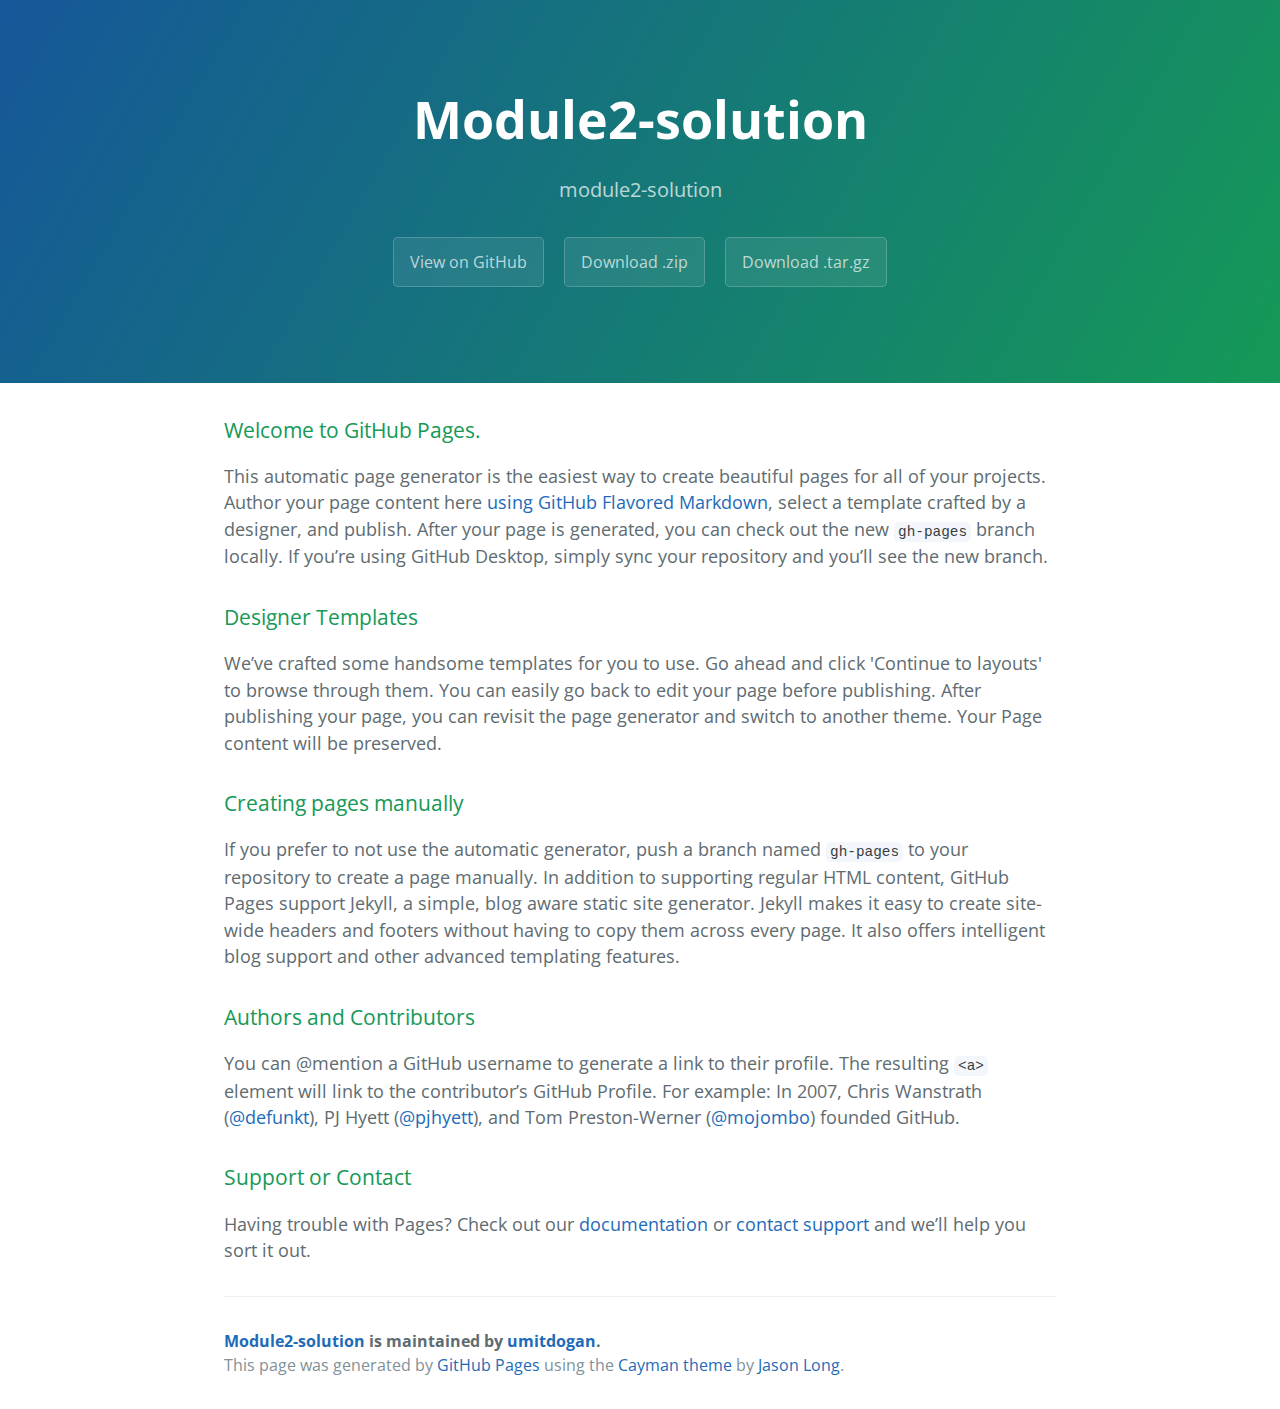
<file: index.html>
<!DOCTYPE html>
<html lang="en-us">
  <head>
    <meta charset="UTF-8">
    <title>Module2-solution by umitdogan</title>
    <meta name="viewport" content="width=device-width, initial-scale=1">
    <link rel="stylesheet" type="text/css" href="stylesheets/normalize.css" media="screen">
    <link href='https://fonts.googleapis.com/css?family=Open+Sans:400,700' rel='stylesheet' type='text/css'>
    <link rel="stylesheet" type="text/css" href="stylesheets/stylesheet.css" media="screen">
    <link rel="stylesheet" type="text/css" href="stylesheets/github-light.css" media="screen">
  </head>
  <body>
    <section class="page-header">
      <h1 class="project-name">Module2-solution</h1>
      <h2 class="project-tagline">module2-solution</h2>
      <a href="https://github.com/umitdogan/module2-solution" class="btn">View on GitHub</a>
      <a href="https://github.com/umitdogan/module2-solution/zipball/master" class="btn">Download .zip</a>
      <a href="https://github.com/umitdogan/module2-solution/tarball/master" class="btn">Download .tar.gz</a>
    </section>

    <section class="main-content">
      <h3>
<a id="welcome-to-github-pages" class="anchor" href="#welcome-to-github-pages" aria-hidden="true"><span aria-hidden="true" class="octicon octicon-link"></span></a>Welcome to GitHub Pages.</h3>

<p>This automatic page generator is the easiest way to create beautiful pages for all of your projects. Author your page content here <a href="https://guides.github.com/features/mastering-markdown/">using GitHub Flavored Markdown</a>, select a template crafted by a designer, and publish. After your page is generated, you can check out the new <code>gh-pages</code> branch locally. If you’re using GitHub Desktop, simply sync your repository and you’ll see the new branch.</p>

<h3>
<a id="designer-templates" class="anchor" href="#designer-templates" aria-hidden="true"><span aria-hidden="true" class="octicon octicon-link"></span></a>Designer Templates</h3>

<p>We’ve crafted some handsome templates for you to use. Go ahead and click 'Continue to layouts' to browse through them. You can easily go back to edit your page before publishing. After publishing your page, you can revisit the page generator and switch to another theme. Your Page content will be preserved.</p>

<h3>
<a id="creating-pages-manually" class="anchor" href="#creating-pages-manually" aria-hidden="true"><span aria-hidden="true" class="octicon octicon-link"></span></a>Creating pages manually</h3>

<p>If you prefer to not use the automatic generator, push a branch named <code>gh-pages</code> to your repository to create a page manually. In addition to supporting regular HTML content, GitHub Pages support Jekyll, a simple, blog aware static site generator. Jekyll makes it easy to create site-wide headers and footers without having to copy them across every page. It also offers intelligent blog support and other advanced templating features.</p>

<h3>
<a id="authors-and-contributors" class="anchor" href="#authors-and-contributors" aria-hidden="true"><span aria-hidden="true" class="octicon octicon-link"></span></a>Authors and Contributors</h3>

<p>You can @mention a GitHub username to generate a link to their profile. The resulting <code>&lt;a&gt;</code> element will link to the contributor’s GitHub Profile. For example: In 2007, Chris Wanstrath (<a href="https://github.com/defunkt" class="user-mention">@defunkt</a>), PJ Hyett (<a href="https://github.com/pjhyett" class="user-mention">@pjhyett</a>), and Tom Preston-Werner (<a href="https://github.com/mojombo" class="user-mention">@mojombo</a>) founded GitHub.</p>

<h3>
<a id="support-or-contact" class="anchor" href="#support-or-contact" aria-hidden="true"><span aria-hidden="true" class="octicon octicon-link"></span></a>Support or Contact</h3>

<p>Having trouble with Pages? Check out our <a href="https://help.github.com/pages">documentation</a> or <a href="https://github.com/contact">contact support</a> and we’ll help you sort it out.</p>

      <footer class="site-footer">
        <span class="site-footer-owner"><a href="https://github.com/umitdogan/module2-solution">Module2-solution</a> is maintained by <a href="https://github.com/umitdogan">umitdogan</a>.</span>

        <span class="site-footer-credits">This page was generated by <a href="https://pages.github.com">GitHub Pages</a> using the <a href="https://github.com/jasonlong/cayman-theme">Cayman theme</a> by <a href="https://twitter.com/jasonlong">Jason Long</a>.</span>
      </footer>

    </section>

  
  </body>
</html>
</file>
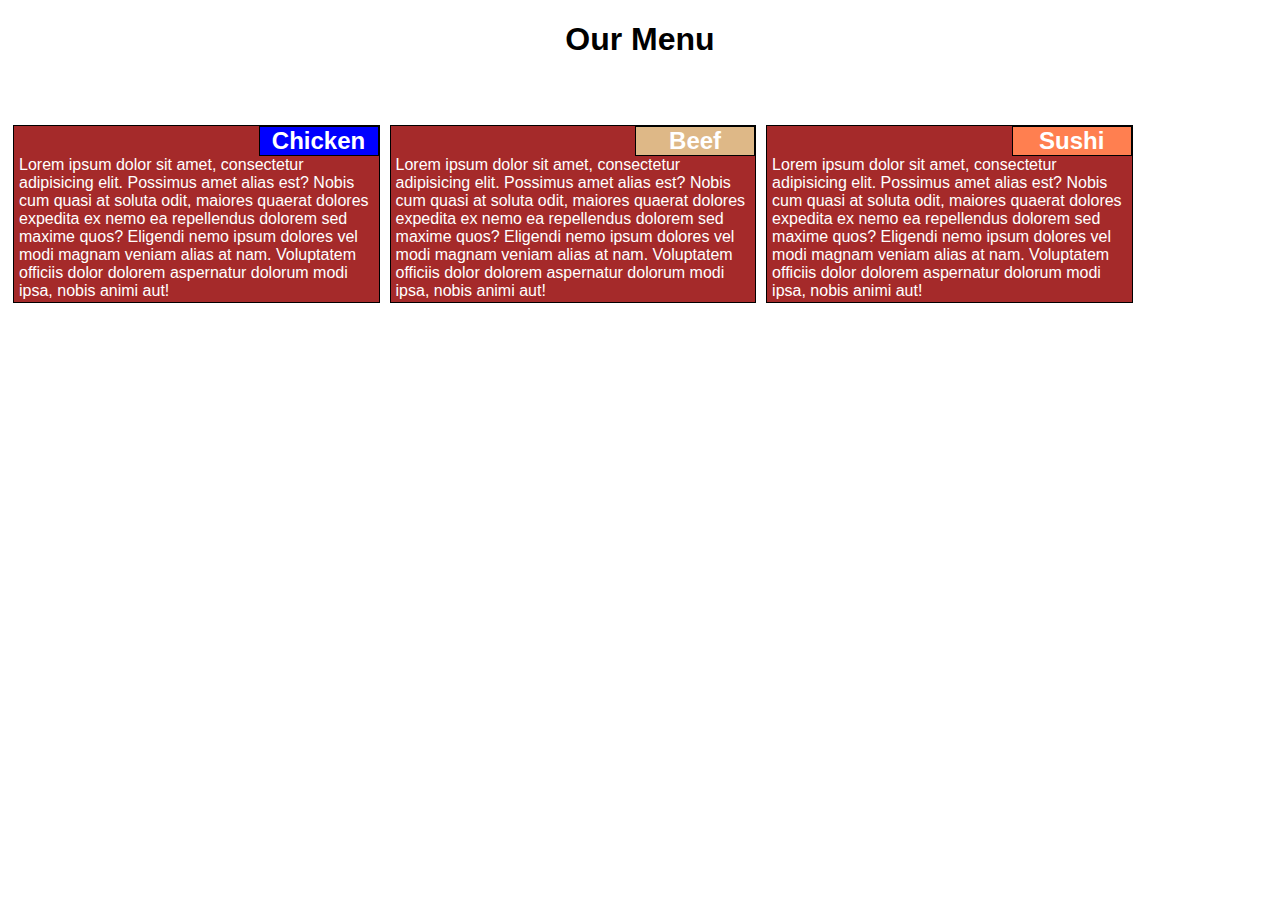
<file: site/index.html>
<!DOCTYPE html>
<html>
<head>
<meta charset="utf-8">
<meta charset="utf-8">
<meta name="viewport" content="width=device-width, initial-scale=1">
<title>Module 2 Solution</title>
 <link rel="stylesheet" href="css/styles.css">

</head>
<body>

<h1>Our Menu</h1>
<div class="row">
  <div class="col-lg-4 col-md-6 col-sd-12 box">
    <h2 id="p1">Chicken</h2>
    <p class="highlight">Lorem ipsum dolor sit amet, consectetur adipisicing elit. Possimus amet alias est? Nobis cum quasi at soluta odit, maiores quaerat dolores expedita ex nemo ea repellendus dolorem sed maxime quos? Eligendi nemo ipsum dolores vel modi magnam veniam alias at nam. Voluptatem officiis dolor dolorem aspernatur dolorum modi ipsa, nobis animi aut!</p>
  </div>
  <div class="col-lg-4 col-md-6 col-sd-12 box">
    <h2 id="p2">Beef</h2>
    <p>Lorem ipsum dolor sit amet, consectetur adipisicing elit. Possimus amet alias est? Nobis cum quasi at soluta odit, maiores quaerat dolores expedita ex nemo ea repellendus dolorem sed maxime quos? Eligendi nemo ipsum dolores vel modi magnam veniam alias at nam. Voluptatem officiis dolor dolorem aspernatur dolorum modi ipsa, nobis animi aut! </p>
  </div>
  <div class="col-lg-4 col-md-7 col-sd-12 box">
    <h2 id="p3">Sushi</h2>
    <p>Lorem ipsum dolor sit amet, consectetur adipisicing elit. Possimus amet alias est? Nobis cum quasi at soluta odit, maiores quaerat dolores expedita ex nemo ea repellendus dolorem sed maxime quos? Eligendi nemo ipsum dolores vel modi magnam veniam alias at nam. Voluptatem officiis dolor dolorem aspernatur dolorum modi ipsa, nobis animi aut!</p>
  </div>
</div>


</body>
</html>
</file>
<file: stylesheets/stylesheet.css>
* {
  box-sizing: border-box; }

body {
  padding: 0;
  margin: 0;
  font-family: "Open Sans", "Helvetica Neue", Helvetica, Arial, sans-serif;
  font-size: 16px;
  line-height: 1.5;
  color: #606c71; }

a {
  color: #1e6bb8;
  text-decoration: none; }
  a:hover {
    text-decoration: underline; }

.btn {
  display: inline-block;
  margin-bottom: 1rem;
  color: rgba(255, 255, 255, 0.7);
  background-color: rgba(255, 255, 255, 0.08);
  border-color: rgba(255, 255, 255, 0.2);
  border-style: solid;
  border-width: 1px;
  border-radius: 0.3rem;
  transition: color 0.2s, background-color 0.2s, border-color 0.2s; }
  .btn + .btn {
    margin-left: 1rem; }

.btn:hover {
  color: rgba(255, 255, 255, 0.8);
  text-decoration: none;
  background-color: rgba(255, 255, 255, 0.2);
  border-color: rgba(255, 255, 255, 0.3); }

@media screen and (min-width: 64em) {
  .btn {
    padding: 0.75rem 1rem; } }

@media screen and (min-width: 42em) and (max-width: 64em) {
  .btn {
    padding: 0.6rem 0.9rem;
    font-size: 0.9rem; } }

@media screen and (max-width: 42em) {
  .btn {
    display: block;
    width: 100%;
    padding: 0.75rem;
    font-size: 0.9rem; }
    .btn + .btn {
      margin-top: 1rem;
      margin-left: 0; } }

.page-header {
  color: #fff;
  text-align: center;
  background-color: #159957;
  background-image: linear-gradient(120deg, #155799, #159957); }

@media screen and (min-width: 64em) {
  .page-header {
    padding: 5rem 6rem; } }

@media screen and (min-width: 42em) and (max-width: 64em) {
  .page-header {
    padding: 3rem 4rem; } }

@media screen and (max-width: 42em) {
  .page-header {
    padding: 2rem 1rem; } }

.project-name {
  margin-top: 0;
  margin-bottom: 0.1rem; }

@media screen and (min-width: 64em) {
  .project-name {
    font-size: 3.25rem; } }

@media screen and (min-width: 42em) and (max-width: 64em) {
  .project-name {
    font-size: 2.25rem; } }

@media screen and (max-width: 42em) {
  .project-name {
    font-size: 1.75rem; } }

.project-tagline {
  margin-bottom: 2rem;
  font-weight: normal;
  opacity: 0.7; }

@media screen and (min-width: 64em) {
  .project-tagline {
    font-size: 1.25rem; } }

@media screen and (min-width: 42em) and (max-width: 64em) {
  .project-tagline {
    font-size: 1.15rem; } }

@media screen and (max-width: 42em) {
  .project-tagline {
    font-size: 1rem; } }

.main-content :first-child {
  margin-top: 0; }
.main-content img {
  max-width: 100%; }
.main-content h1, .main-content h2, .main-content h3, .main-content h4, .main-content h5, .main-content h6 {
  margin-top: 2rem;
  margin-bottom: 1rem;
  font-weight: normal;
  color: #159957; }
.main-content p {
  margin-bottom: 1em; }
.main-content code {
  padding: 2px 4px;
  font-family: Consolas, "Liberation Mono", Menlo, Courier, monospace;
  font-size: 0.9rem;
  color: #383e41;
  background-color: #f3f6fa;
  border-radius: 0.3rem; }
.main-content pre {
  padding: 0.8rem;
  margin-top: 0;
  margin-bottom: 1rem;
  font: 1rem Consolas, "Liberation Mono", Menlo, Courier, monospace;
  color: #567482;
  word-wrap: normal;
  background-color: #f3f6fa;
  border: solid 1px #dce6f0;
  border-radius: 0.3rem; }
  .main-content pre > code {
    padding: 0;
    margin: 0;
    font-size: 0.9rem;
    color: #567482;
    word-break: normal;
    white-space: pre;
    background: transparent;
    border: 0; }
.main-content .highlight {
  margin-bottom: 1rem; }
  .main-content .highlight pre {
    margin-bottom: 0;
    word-break: normal; }
.main-content .highlight pre, .main-content pre {
  padding: 0.8rem;
  overflow: auto;
  font-size: 0.9rem;
  line-height: 1.45;
  border-radius: 0.3rem; }
.main-content pre code, .main-content pre tt {
  display: inline;
  max-width: initial;
  padding: 0;
  margin: 0;
  overflow: initial;
  line-height: inherit;
  word-wrap: normal;
  background-color: transparent;
  border: 0; }
  .main-content pre code:before, .main-content pre code:after, .main-content pre tt:before, .main-content pre tt:after {
    content: normal; }
.main-content ul, .main-content ol {
  margin-top: 0; }
.main-content blockquote {
  padding: 0 1rem;
  margin-left: 0;
  color: #819198;
  border-left: 0.3rem solid #dce6f0; }
  .main-content blockquote > :first-child {
    margin-top: 0; }
  .main-content blockquote > :last-child {
    margin-bottom: 0; }
.main-content table {
  display: block;
  width: 100%;
  overflow: auto;
  word-break: normal;
  word-break: keep-all; }
  .main-content table th {
    font-weight: bold; }
  .main-content table th, .main-content table td {
    padding: 0.5rem 1rem;
    border: 1px solid #e9ebec; }
.main-content dl {
  padding: 0; }
  .main-content dl dt {
    padding: 0;
    margin-top: 1rem;
    font-size: 1rem;
    font-weight: bold; }
  .main-content dl dd {
    padding: 0;
    margin-bottom: 1rem; }
.main-content hr {
  height: 2px;
  padding: 0;
  margin: 1rem 0;
  background-color: #eff0f1;
  border: 0; }

@media screen and (min-width: 64em) {
  .main-content {
    max-width: 64rem;
    padding: 2rem 6rem;
    margin: 0 auto;
    font-size: 1.1rem; } }

@media screen and (min-width: 42em) and (max-width: 64em) {
  .main-content {
    padding: 2rem 4rem;
    font-size: 1.1rem; } }

@media screen and (max-width: 42em) {
  .main-content {
    padding: 2rem 1rem;
    font-size: 1rem; } }

.site-footer {
  padding-top: 2rem;
  margin-top: 2rem;
  border-top: solid 1px #eff0f1; }

.site-footer-owner {
  display: block;
  font-weight: bold; }

.site-footer-credits {
  color: #819198; }

@media screen and (min-width: 64em) {
  .site-footer {
    font-size: 1rem; } }

@media screen and (min-width: 42em) and (max-width: 64em) {
  .site-footer {
    font-size: 1rem; } }

@media screen and (max-width: 42em) {
  .site-footer {
    font-size: 0.9rem; } }
</file>
<file: stylesheets/github-light.css>
/*
The MIT License (MIT)

Copyright (c) 2016 GitHub, Inc.

Permission is hereby granted, free of charge, to any person obtaining a copy
of this software and associated documentation files (the "Software"), to deal
in the Software without restriction, including without limitation the rights
to use, copy, modify, merge, publish, distribute, sublicense, and/or sell
copies of the Software, and to permit persons to whom the Software is
furnished to do so, subject to the following conditions:

The above copyright notice and this permission notice shall be included in all
copies or substantial portions of the Software.

THE SOFTWARE IS PROVIDED "AS IS", WITHOUT WARRANTY OF ANY KIND, EXPRESS OR
IMPLIED, INCLUDING BUT NOT LIMITED TO THE WARRANTIES OF MERCHANTABILITY,
FITNESS FOR A PARTICULAR PURPOSE AND NONINFRINGEMENT. IN NO EVENT SHALL THE
AUTHORS OR COPYRIGHT HOLDERS BE LIABLE FOR ANY CLAIM, DAMAGES OR OTHER
LIABILITY, WHETHER IN AN ACTION OF CONTRACT, TORT OR OTHERWISE, ARISING FROM,
OUT OF OR IN CONNECTION WITH THE SOFTWARE OR THE USE OR OTHER DEALINGS IN THE
SOFTWARE.

*/

.pl-c /* comment */ {
  color: #969896;
}

.pl-c1 /* constant, variable.other.constant, support, meta.property-name, support.constant, support.variable, meta.module-reference, markup.raw, meta.diff.header */,
.pl-s .pl-v /* string variable */ {
  color: #0086b3;
}

.pl-e /* entity */,
.pl-en /* entity.name */ {
  color: #795da3;
}

.pl-smi /* variable.parameter.function, storage.modifier.package, storage.modifier.import, storage.type.java, variable.other */,
.pl-s .pl-s1 /* string source */ {
  color: #333;
}

.pl-ent /* entity.name.tag */ {
  color: #63a35c;
}

.pl-k /* keyword, storage, storage.type */ {
  color: #a71d5d;
}

.pl-s /* string */,
.pl-pds /* punctuation.definition.string, string.regexp.character-class */,
.pl-s .pl-pse .pl-s1 /* string punctuation.section.embedded source */,
.pl-sr /* string.regexp */,
.pl-sr .pl-cce /* string.regexp constant.character.escape */,
.pl-sr .pl-sre /* string.regexp source.ruby.embedded */,
.pl-sr .pl-sra /* string.regexp string.regexp.arbitrary-repitition */ {
  color: #183691;
}

.pl-v /* variable */ {
  color: #ed6a43;
}

.pl-id /* invalid.deprecated */ {
  color: #b52a1d;
}

.pl-ii /* invalid.illegal */ {
  color: #f8f8f8;
  background-color: #b52a1d;
}

.pl-sr .pl-cce /* string.regexp constant.character.escape */ {
  font-weight: bold;
  color: #63a35c;
}

.pl-ml /* markup.list */ {
  color: #693a17;
}

.pl-mh /* markup.heading */,
.pl-mh .pl-en /* markup.heading entity.name */,
.pl-ms /* meta.separator */ {
  font-weight: bold;
  color: #1d3e81;
}

.pl-mq /* markup.quote */ {
  color: #008080;
}

.pl-mi /* markup.italic */ {
  font-style: italic;
  color: #333;
}

.pl-mb /* markup.bold */ {
  font-weight: bold;
  color: #333;
}

.pl-md /* markup.deleted, meta.diff.header.from-file */ {
  color: #bd2c00;
  background-color: #ffecec;
}

.pl-mi1 /* markup.inserted, meta.diff.header.to-file */ {
  color: #55a532;
  background-color: #eaffea;
}

.pl-mdr /* meta.diff.range */ {
  font-weight: bold;
  color: #795da3;
}

.pl-mo /* meta.output */ {
  color: #1d3e81;
}
</file>
<file: site/css/styles.css>
* {
  box-sizing: border-box;
}
body {
font-family: "Open Sans", "Helvetica Neue", Helvetica, Arial, sans-serif;

}
/********** Large devices only **********/
@media (min-width: 992px) {
  .col-lg-4{
    float: left;
    border: 1px solid black;
  
    width: 29%;
    margin: 5px 5px 5px 5px;
  }
}

/********** Medium devices only **********/
@media (min-width: 768px) and (max-width: 991px) {
  .col-md-6 {
    float: left;
    border: 1px solid green;
    width: 40%;
    margin: 5px 5px 5px 5px;
  }
   .col-md-7 {
    float: left;
    border: 1px solid green;
    width: 81%;
    margin: 5px 5px 5px 5px;
  }
}
@media (max-width: 767px) {
   .col-sd-12 {
    float: left;
    border: 1px solid green;
    width: 100%;
    margin: 5px 5px 5px 5px;
  }
}
h1 {
  /*margin-bottom: 15px;*/
  text-align: center;

}
h2 { margin: 0px 0px 10px 0px; }
div {
  background-color: #A52A2A;
  width: 90%;
  height: 120%;
  font-family: Helvetica;
  color: white;
  position: relative;
  box-sizing: border-box;
  top: 20px;
  
}
/*.box {
  border: 2px solid black;
  
}*/

/* Simple Responsive Framework. */
.row {
  width: 100%;
}






p {
  /*border: 1px solid black;*/
  position: relative;
  margin-top: 30px;
  margin-left: 5px;
  margin-right: 2px;
  margin-bottom: 2px;

  
}
#p1 {
  width: 120px;
  height: 30px;
  text-align: center;
  background-color: blue /*#A52A2A*/;
  position: absolute;
  top: 0px;
  right: 0px;
  border: 1px solid black; 
  box-sizing: border-box;
  
  
}
#p2 {
  width: 120px;
  height: 30px;
  text-align: center;
  background-color: #DEB887;
   position: absolute;
  top: 0px;
  right: 0px;
  border: 1px solid black; 
  box-sizing: border-box;
}
#p3 {
  width: 120px;
  height: 30px;
  text-align: center;
  background-color: #FF7F50/*#5F9EA0*/;
  position: absolute;
  top: 0px;
  right: 0px;
  border: 1px solid black; 
  box-sizing: border-box;
}
</file>
